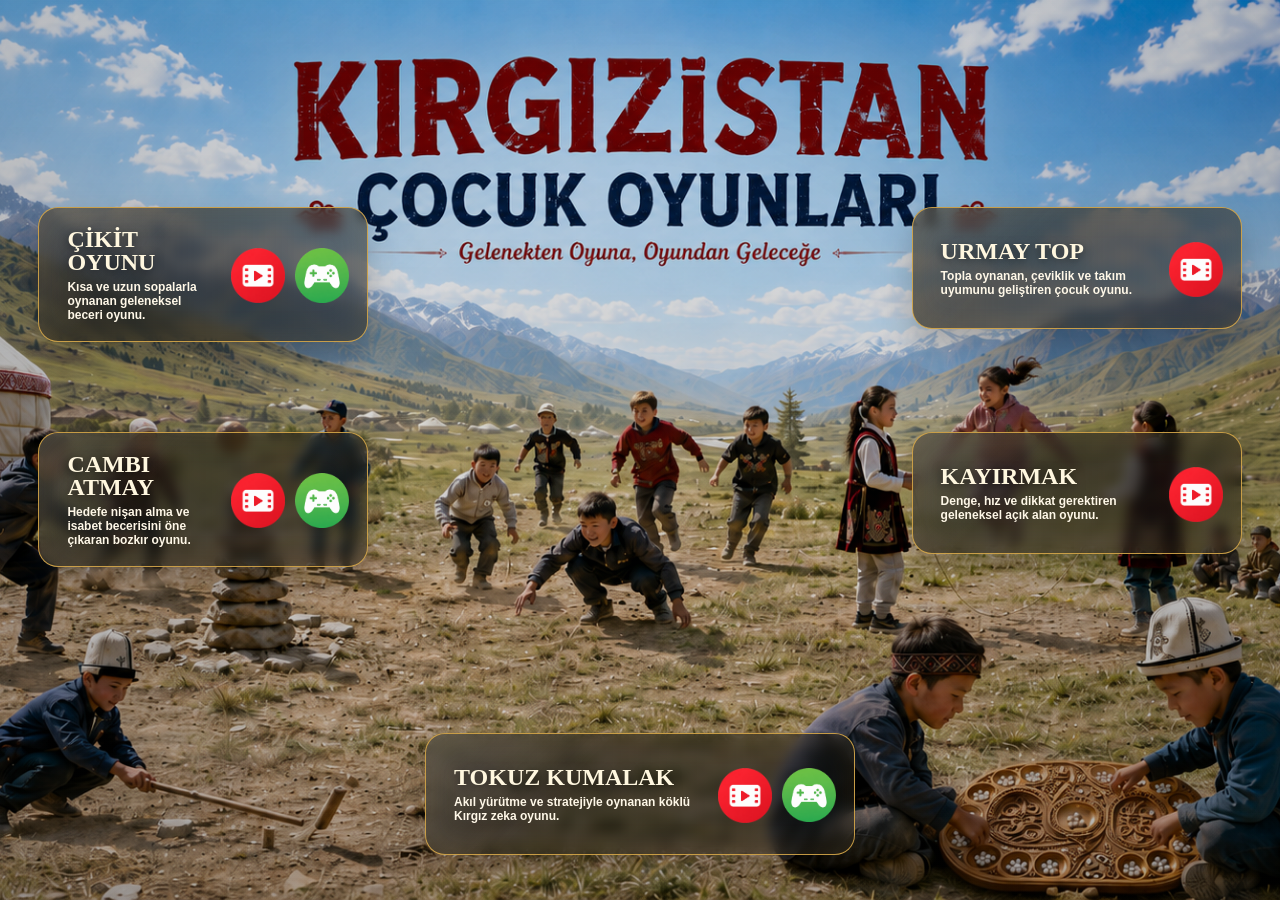
<file: index.html>
<!doctype html>
<html lang="tr">
<head>
    <meta charset="utf-8">
    <meta name="viewport" content="width=device-width, initial-scale=1">
    <title>Kırgız Çocuk Oyunları</title>
    <link rel="stylesheet" href="styles.css">
</head>
<body>
    <main class="page-shell" aria-label="Kırgız çocuk oyunları menüsü">
        <section class="game-map" aria-label="Oyun seçenekleri">
            <article class="game-card left top" style="--delay: 0ms">
                <div class="card-copy">
                    <h2>ÇİKİT OYUNU</h2>
                    <p>Kısa ve uzun sopalarla oynanan geleneksel beceri oyunu.</p>
                </div>
                <div class="actions">
                    <button class="asset-button" type="button" data-video="oyun+videolar/cikit/cikit.mp4" aria-label="Çikit oyunu videosunu oynat">
                        <img src="playvideo.png" alt="Video">
                    </button>
                    <a class="asset-button" href="oyun+videolar/cikit/html/" aria-label="Çikit oyununa geç">
                        <img src="playgame.png" alt="Oyun">
                    </a>
                </div>
            </article>

            <article class="game-card left lower" style="--delay: 120ms">
                <div class="card-copy">
                    <h2>CAMBI ATMAY</h2>
                    <p>Hedefe nişan alma ve isabet becerisini öne çıkaran bozkır oyunu.</p>
                </div>
                <div class="actions">
                    <button class="asset-button" type="button" data-video="oyun+videolar/cambi-atmay/intro.mp4" aria-label="Cambı Atmay videosunu oynat">
                        <img src="playvideo.png" alt="Video">
                    </button>
                    <a class="asset-button" href="oyun+videolar/cambi-atmay/index.html" aria-label="Cambı Atmay oyununa geç">
                        <img src="playgame.png" alt="Oyun">
                    </a>
                </div>
            </article>

            <article class="game-card right top" style="--delay: 80ms">
                <div class="card-copy">
                    <h2>URMAY TOP</h2>
                    <p>Topla oynanan, çeviklik ve takım uyumunu geliştiren çocuk oyunu.</p>
                </div>
                <div class="actions only-video">
                    <button class="asset-button" type="button" data-video="videolar/urmay-top.mp4" aria-label="Urmay Top videosunu oynat">
                        <img src="playvideo.png" alt="Video">
                    </button>
                </div>
            </article>

            <article class="game-card right lower" style="--delay: 200ms">
                <div class="card-copy">
                    <h2>KAYIRMAK</h2>
                    <p>Denge, hız ve dikkat gerektiren geleneksel açık alan oyunu.</p>
                </div>
                <div class="actions only-video">
                    <button class="asset-button" type="button" data-video="videolar/kayırmak.mp4" aria-label="Kayırmak videosunu oynat">
                        <img src="playvideo.png" alt="Video">
                    </button>
                </div>
            </article>

            <article class="game-card center bottom" style="--delay: 260ms">
                <div class="card-copy">
                    <h2>TOKUZ KUMALAK</h2>
                    <p>Akıl yürütme ve stratejiyle oynanan köklü Kırgız zeka oyunu.</p>
                </div>
                <div class="actions">
                    <button class="asset-button" type="button" data-video="oyun+videolar/tokuz-kumalak/intro.mp4" aria-label="Tokuz Kumalak videosunu oynat">
                        <img src="playvideo.png" alt="Video">
                    </button>
                    <a class="asset-button" href="oyun+videolar/tokuz-kumalak/oyun/index.html" aria-label="Tokuz Kumalak oyununa geç">
                        <img src="playgame.png" alt="Oyun">
                    </a>
                </div>
            </article>
        </section>
    </main>

    <div class="video-modal" id="videoModal" aria-hidden="true">
        <div class="video-panel" role="dialog" aria-modal="true" aria-label="Video oynatıcı">
            <button class="close-button" type="button" aria-label="Videoyu kapat">Kapat</button>
            <video id="videoPlayer" controls playsinline></video>
        </div>
    </div>

    <div class="rotate-warning" aria-hidden="true">
        <div class="phone-icon" aria-hidden="true"></div>
        <p>Lütfen telefonu yan çevirin.</p>
    </div>

    <audio id="bgAudio" src="fon.mpeg" autoplay loop preload="auto"></audio>
    <script src="script.js"></script>
</body>
</html>
</file>
<file: styles.css>
:root {
    --gold: #d6a84a;
    --cream: #fff1d3;
    --panel: rgba(28, 27, 22, 0.72);
    --panel-strong: rgba(10, 10, 9, 0.5);
}

* {
    box-sizing: border-box;
}

html,
body {
    width: 100%;
    min-height: 100%;
    margin: 0;
}

body {
    overflow: hidden;
    color: var(--cream);
    font-family: Georgia, "Times New Roman", serif;
    background: #080806 url("bg.png") center / cover no-repeat fixed;
}

body::before {
    content: "";
    position: fixed;
    inset: 0;
    background:
        radial-gradient(circle at center, rgba(0, 0, 0, 0.012) 0 34%, rgba(0, 0, 0, 0.126) 72%, rgba(0, 0, 0, 0.198) 100%),
        linear-gradient(180deg, rgba(6, 21, 38, 0.06), rgba(4, 4, 3, 0.186));
    pointer-events: none;
}

.page-shell {
    position: relative;
    width: 100vw;
    height: 100vh;
    min-height: 620px;
    isolation: isolate;
}

.hero-copy {
    position: absolute;
    top: clamp(22px, 3.3vh, 44px);
    left: 50%;
    width: min(760px, 58vw);
    transform: translateX(-50%);
    text-align: center;
    text-shadow: 0 3px 18px rgba(0, 0, 0, 0.6);
}

.hero-copy h1 {
    margin: 0;
    font-size: clamp(38px, 4.5vw, 78px);
    line-height: 0.94;
    letter-spacing: 0;
    font-weight: 900;
}

.hero-copy p {
    max-width: 720px;
    margin: 10px auto 0;
    font-family: Arial, Helvetica, sans-serif;
    font-size: clamp(13px, 1vw, 18px);
    font-weight: 700;
    line-height: 1.25;
}

.game-map {
    position: absolute;
    inset: 0;
    pointer-events: none;
}

.game-card {
    position: absolute;
    width: clamp(330px, 23vw, 440px);
    min-height: 122px;
    display: grid;
    grid-template-columns: 1fr auto;
    align-items: center;
    gap: 18px;
    padding: 20px 18px 18px 28px;
    border: 1px solid rgba(214, 168, 74, 0.9);
    border-radius: 20px;
    background:
        linear-gradient(135deg, rgba(255, 255, 255, 0.16), rgba(255, 255, 255, 0.02) 35%),
        linear-gradient(90deg, var(--panel), var(--panel-strong));
    box-shadow: 0 16px 32px rgba(0, 0, 0, 0.22), inset 0 0 34px rgba(214, 168, 74, 0.12);
    backdrop-filter: blur(6px);
    animation: cardIn 620ms ease both;
    animation-delay: var(--delay);
    pointer-events: auto;
}

.game-card.left {
    left: clamp(28px, 3vw, 58px);
}

.game-card.right {
    right: clamp(28px, 3vw, 58px);
}

.game-card.top {
    top: clamp(190px, 23vh, 270px);
}

.game-card.lower {
    top: clamp(410px, 48vh, 520px);
}

.game-card.center {
    left: 50%;
    transform: translateX(-50%);
    width: clamp(430px, 30vw, 560px);
}

.game-card.bottom {
    bottom: clamp(30px, 5vh, 60px);
}

.card-copy {
    min-width: 0;
}

.card-copy h2 {
    margin: 0 0 6px;
    font-size: clamp(24px, 1.7vw, 34px);
    line-height: 0.95;
    font-weight: 900;
    color: #fff7df;
    text-transform: uppercase;
    text-shadow: 0 2px 10px rgba(0, 0, 0, 0.55);
}

.card-copy p {
    margin: 0;
    font-family: Arial, Helvetica, sans-serif;
    font-size: clamp(12px, 0.82vw, 15px);
    font-weight: 700;
    line-height: 1.2;
    color: #fff8e8;
}

.actions {
    display: grid;
    grid-template-columns: repeat(2, 54px);
    gap: 10px;
    align-items: center;
    justify-content: end;
}

.actions.only-video {
    grid-template-columns: 54px;
}

.asset-button {
    width: 54px;
    height: 54px;
    display: grid;
    place-items: center;
    padding: 0;
    border: 0;
    border-radius: 50%;
    background: transparent;
    cursor: pointer;
    transition: transform 180ms ease, filter 180ms ease;
}

.asset-button:hover,
.asset-button:focus-visible {
    transform: scale(1.08);
    filter: brightness(1.15) drop-shadow(0 0 10px rgba(214, 168, 74, 0.42));
    outline: none;
}

.asset-button img {
    width: 100%;
    height: 100%;
    display: block;
    object-fit: contain;
    pointer-events: none;
}

.video-modal {
    position: fixed;
    inset: 0;
    display: none;
    place-items: center;
    padding: clamp(16px, 3vw, 42px);
    background: rgba(0, 0, 0, 0.82);
    z-index: 20;
}

.video-modal.is-open {
    display: grid;
}

.video-panel {
    position: relative;
    width: min(1200px, 94vw);
    aspect-ratio: 16 / 9;
    border: 1px solid rgba(214, 168, 74, 0.75);
    border-radius: 14px;
    background: #000;
    box-shadow: 0 24px 80px rgba(0, 0, 0, 0.62);
}

.video-panel video {
    width: 100%;
    height: 100%;
    display: block;
    border-radius: 14px;
    background: #000;
    object-fit: contain;
}

.close-button {
    position: absolute;
    top: -56px;
    right: 0;
    min-width: 94px;
    min-height: 42px;
    padding: 0 18px;
    border: 1px solid rgba(255, 255, 255, 0.62);
    border-radius: 999px;
    color: #fff8e8;
    font: 700 14px Arial, Helvetica, sans-serif;
    background: rgba(76, 72, 80, 0.88);
    cursor: pointer;
}

.close-button:hover,
.close-button:focus-visible {
    background: rgba(105, 96, 83, 0.95);
    outline: none;
}

.rotate-warning {
    position: fixed;
    inset: 0;
    display: none;
    place-items: center;
    align-content: center;
    gap: 18px;
    padding: 28px;
    z-index: 40;
    color: #fff7df;
    text-align: center;
    background:
        radial-gradient(circle at center, rgba(70, 50, 24, 0.26), rgba(0, 0, 0, 0.88) 68%),
        rgba(0, 0, 0, 0.86);
}

.rotate-warning p {
    margin: 0;
    font: 900 28px/1.15 Arial, Helvetica, sans-serif;
    text-shadow: 0 3px 12px rgba(0, 0, 0, 0.6);
}

.phone-icon {
    width: 78px;
    height: 126px;
    border: 7px solid #fff7df;
    border-radius: 20px;
    position: relative;
    transform: rotate(90deg);
    box-shadow: 0 0 28px rgba(214, 168, 74, 0.32);
}

.phone-icon::after {
    content: "";
    position: absolute;
    left: 50%;
    bottom: 8px;
    width: 12px;
    height: 12px;
    border-radius: 50%;
    background: #fff7df;
    transform: translateX(-50%);
}

@keyframes cardIn {
    from {
        opacity: 0;
        translate: 0 18px;
    }
    to {
        opacity: 1;
        translate: 0 0;
    }
}

@media (orientation: portrait) and (max-width: 820px) {
    body {
        overflow: hidden;
    }

    .rotate-warning {
        display: grid;
    }
}

@media (max-width: 1120px) {
    body {
        overflow: auto;
    }

    .page-shell {
        height: auto;
        min-height: 100vh;
        padding: 28px 20px 34px;
    }

    .hero-copy,
    .game-map,
    .game-card {
        position: relative;
        inset: auto;
        left: auto;
        right: auto;
        top: auto;
        bottom: auto;
        transform: none;
    }

    .game-card.left,
    .game-card.right,
    .game-card.top,
    .game-card.lower,
    .game-card.center,
    .game-card.bottom {
        left: auto;
        right: auto;
        top: auto;
        bottom: auto;
        transform: none;
    }

    .hero-copy {
        width: min(720px, 100%);
        margin: 0 auto 28px;
    }

    .game-map {
        display: grid;
        width: min(720px, 100%);
        margin: 0 auto;
        gap: 16px;
    }

    .game-card,
    .game-card.center {
        width: 100%;
    }
}

@media (max-width: 560px) {
    .page-shell {
        padding: 22px 14px 26px;
    }

    .game-card {
        grid-template-columns: 1fr;
        gap: 14px;
        min-height: 0;
        padding: 18px;
        border-radius: 16px;
    }

    .actions {
        justify-content: start;
    }

    .video-panel {
        width: 100%;
    }

    .close-button {
        top: -50px;
    }
}
</file>
